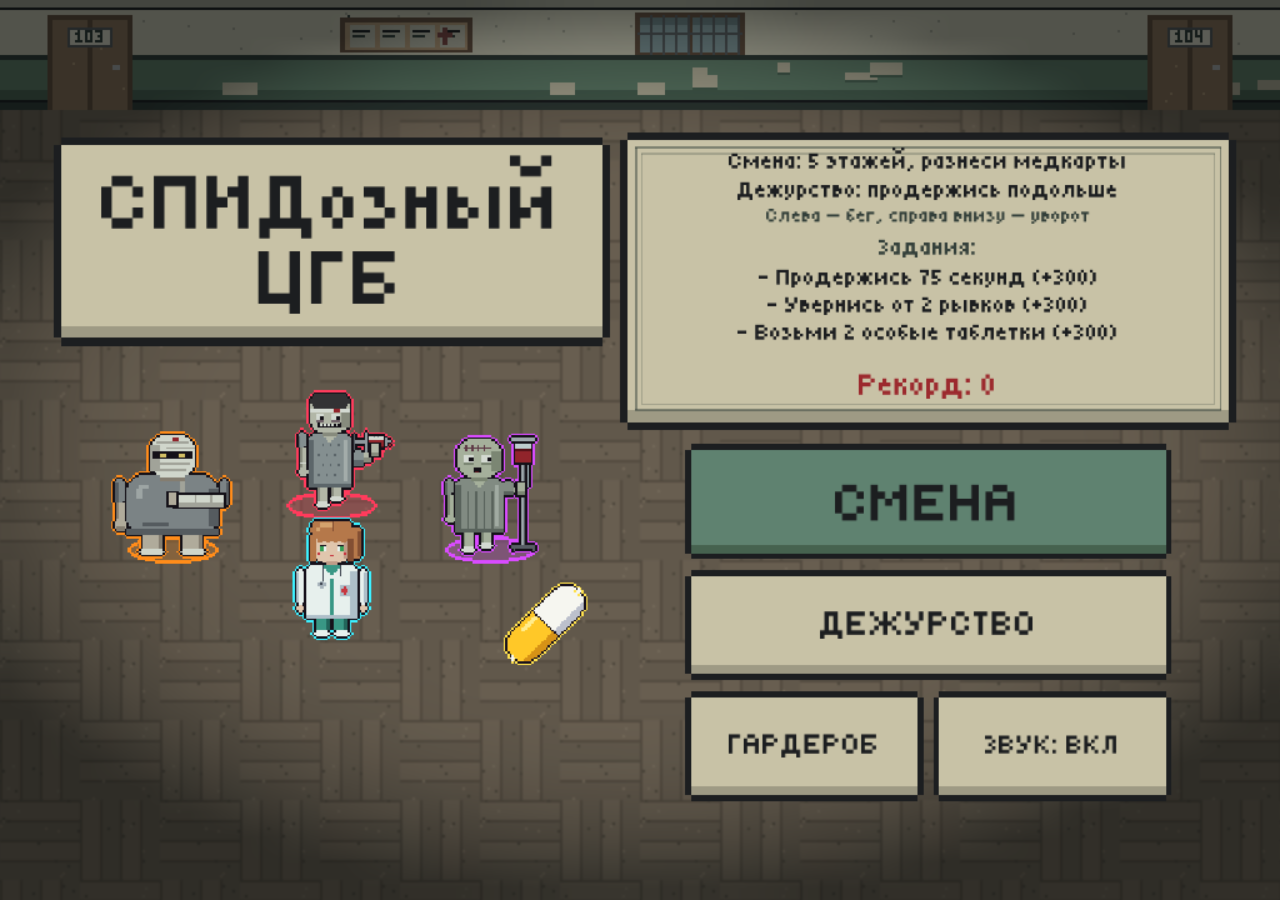
<file: index.html>
<!DOCTYPE html>
<html lang="ru">
<head>
  <meta charset="UTF-8">
  <!-- viewport-fit=cover нужен, чтобы на iPhone работали safe-area-inset -->
  <meta name="viewport" content="width=device-width, initial-scale=1, maximum-scale=1, user-scalable=no, viewport-fit=cover">
  <meta name="theme-color" content="#1e242c">
  <!-- Запуск с экрана «Домой»: без адресной строки, статус-бар поверх игры (отступы — safe-area) -->
  <meta name="apple-mobile-web-app-capable" content="yes">
  <meta name="mobile-web-app-capable" content="yes">
  <meta name="apple-mobile-web-app-status-bar-style" content="black-translucent">
  <meta name="apple-mobile-web-app-title" content="СПИДозный ЦГБ">
  <link rel="manifest" href="manifest.webmanifest">
  <link rel="apple-touch-icon" href="assets/icons/icon-180.png">
  <link rel="icon" type="image/png" sizes="192x192" href="assets/icons/icon-192.png">
  <meta name="format-detection" content="telephone=no">
  <title>СПИДозный ЦГБ</title>
  <link rel="stylesheet" href="css/style.css">
</head>
<body>
  <!-- Сюда Phaser вставит canvas с игрой (весь экран, игра горизонтальная) -->
  <div id="game-container"></div>

  <!-- Управление поверх игры: полупрозрачные HTML-элементы.
       Левая половина экрана — зона плавающего джойстика, справа внизу — уворот,
       сверху по центру — счёт и время, справа вверху — пауза. -->
  <div id="controls">
    <div id="joystick-zone">
      <div id="joystick-base">
        <div id="joystick-knob"></div>
      </div>
    </div>
    <!-- Только в «Смене»: сердечка и цель этажа -->
    <div id="hud-run" class="hud">
      <div id="hud-hearts"></div>
      <div id="hud-goal"></div>
    </div>
    <div id="hud-top" class="hud">
      <div id="hud-score">0</div>
      <div id="hud-time">0:00</div>
      <div id="hud-combo"><span id="hud-combo-text"></span><div id="hud-combo-bar"></div></div>
    </div>
    <button id="pause-button" class="hud" type="button" aria-label="Пауза"><span></span><span></span></button>
    <button id="dodge-button" class="hud" type="button" aria-label="Уворот"><span id="dodge-label">УВОРОТ</span><div id="dodge-cooldown"></div></button>
  </div>

  <!-- Подсказка для вертикальной ориентации телефона -->
  <div id="rotate-notice">Поверните телефон горизонтально</div>

  <!-- Phaser 3.80.1 лежит в репозитории (js/lib), а не на CDN — так игра работает без интернета.
       Лицензия Phaser — js/lib/PHASER-LICENSE.md -->
  <script src="js/lib/phaser.min.js"></script>

  <!-- Порядок важен: сначала настройки и утилиты, затем объекты, сцены и запуск -->
  <script src="js/layouts.js"></script>
  <script src="js/config.js"></script>
  <script src="js/utils/storage.js"></script>
  <script src="js/utils/progress.js"></script>
  <script src="js/utils/sound.js"></script>
  <script src="js/utils/joystick.js"></script>
  <script src="js/utils/hud.js"></script>
  <script src="js/utils/lighting.js"></script>
  <script src="js/objects/Player.js"></script>
  <script src="js/objects/Chaser.js"></script>
  <script src="js/objects/Bonus.js"></script>
  <script src="js/objects/Npc.js"></script>
  <script src="js/scenes/BootScene.js"></script>
  <script src="js/scenes/MenuScene.js"></script>
  <script src="js/scenes/GameScene.js"></script>
  <script src="js/scenes/RunMode.js"></script>
  <script src="js/scenes/UIScene.js"></script>
  <script src="js/main.js"></script>
</body>
</html>
</file>
<file: css/style.css>
/* =============================================================
   Единый стиль «мрачная государственная поликлиника» (казённые бланки, облупленная краска).
   Палитра — та же, что у окружения (assets/environment/make_environment.py):
     --ink        тёмный контур           #1c1e20
     --paper      пожелтевший бланк       #c8c2a6
     --paper-sh   тень бланка             #9e9a84
     --paint      масляная панель стены   #5f8270
     --paint-d    тёмная масляная панель  #46624f
     --paint-line полоса-бордюр панели    #34403a
   Шрифт — пиксельный Tiny5 с кириллицей (assets/fonts/, лицензия OFL).
   У шрифта одно начертание: искусственный жирный отключён, чтобы не размывать пиксели.
   ============================================================= */

@font-face {
  font-family: "Tiny5";
  font-style: normal;
  font-weight: 400;
  font-display: block;
  src: url("../assets/fonts/tiny5-cyrillic-400-normal.woff2") format("woff2");
  unicode-range: U+0301, U+0400-045F, U+0490-0491, U+04B0-04B1, U+2116;
}
@font-face {
  font-family: "Tiny5";
  font-style: normal;
  font-weight: 400;
  font-display: block;
  src: url("../assets/fonts/tiny5-latin-400-normal.woff2") format("woff2");
  unicode-range: U+0000-00FF, U+0131, U+0152-0153, U+02BB-02BC, U+02C6, U+02DA, U+02DC, U+2000-206F, U+20AC, U+2122, U+2190-2199, U+2212, U+2215;
}

:root {
  /* Размеры джойстика (CSS px). joystick.js пересчитывает их под экран */
  --base-r: 60px;
  --knob-r: 25px;

  --ink: #1c1e20;
  --paper: #c8c2a6;
  --paper-sh: #9e9a84;
  --paint: #5f8270;
  --paint-d: #46624f;
  --paint-line: #34403a;

  /* Отступы от выреза камеры и полоски жестов iPhone */
  --safe-l: env(safe-area-inset-left, 0px);
  --safe-r: env(safe-area-inset-right, 0px);
  --safe-t: env(safe-area-inset-top, 0px);
  --safe-b: env(safe-area-inset-bottom, 0px);
}

/* Базовый сброс и запрет любых «браузерных» жестов во время игры */
html,
body {
  margin: 0;
  padding: 0;
  width: 100%;
  height: 100vh;   /* запасной вариант для старых браузеров */
  height: 100dvh;  /* видимая высота экрана с учётом панелей браузера */
  overflow: hidden;
  background: var(--ink);

  overscroll-behavior: none;          /* нет pull-to-refresh и «резинки» */
  touch-action: none;                 /* нет прокрутки и pinch-to-zoom */
  user-select: none;                  /* нет выделения текста */
  -webkit-user-select: none;
  -webkit-touch-callout: none;        /* нет меню при долгом нажатии на iOS */
  -webkit-tap-highlight-color: transparent;
  -webkit-text-size-adjust: 100%;
}

body {
  position: fixed;
  top: 0;
  left: 0;
  font-family: "Tiny5", monospace;
  font-synthesis: none;
}

/* Игра — на весь экран (горизонтально). Слева и справа — отступ от выреза камеры iPhone */
#game-container {
  position: absolute;
  top: var(--safe-t);
  right: var(--safe-r);
  bottom: 0;
  left: var(--safe-l);
  overflow: hidden;
}

/* ---------- Управление поверх игры ----------
   Слой #controls сам нажатия не ловит (pointer-events: none) — их получает canvas
   (кнопки меню, паузы, экрана поражения). Нажатия ловят только джойстик и кнопки,
   и только во время игры (классы is-game / is-inactive на body ставит Joystick). */
#controls {
  position: absolute;
  inset: 0;
  pointer-events: none;
  z-index: 2;
}

.hud {
  visibility: hidden; /* в меню не показываем */
}

body.is-game .hud {
  visibility: visible;
}

/* Пауза или поражение — управление и счёт не нужны и не закрывают карточки */
body.is-game.is-inactive #pause-button,
body.is-game.is-inactive #dodge-button,
body.is-game.is-inactive #hud-top,
body.is-game.is-inactive #hud-run,
body.is-game.is-inactive #joystick-base {
  visibility: hidden;
}

/* Зона джойстика — левая половина экрана */
#joystick-zone {
  position: absolute;
  top: 0;
  bottom: 0;
  left: 0;
  width: 50%;
  touch-action: none;
}

body.is-game:not(.is-inactive) #joystick-zone {
  pointer-events: auto;
}

/* Пиксельные картинки растягиваются без сглаживания */
#joystick-base,
#joystick-knob {
  background-size: 100% 100%;
  background-repeat: no-repeat;
  image-rendering: pixelated;
  image-rendering: crisp-edges;
}

/* База появляется там, где коснулся палец (left/top задаёт joystick.js).
   Пока джойстик не держат — бледная подсказка в левом нижнем углу */
#joystick-base {
  position: absolute;
  width: calc(var(--base-r) * 2);
  height: calc(var(--base-r) * 2);
  margin-left: calc(var(--base-r) * -1);
  margin-top: calc(var(--base-r) * -1);
  background-image: url("../assets/ui/joystick_base.png");
  opacity: 0.3;
  visibility: hidden;
  pointer-events: none;
}

body.is-game #joystick-base {
  visibility: visible;
}

#joystick-base.is-held {
  opacity: 0.6;
}

/* Ручка: смещается относительно центра базы через transform */
#joystick-knob {
  position: absolute;
  left: 50%;
  top: 50%;
  width: calc(var(--knob-r) * 2);
  height: calc(var(--knob-r) * 2);
  margin-left: calc(var(--knob-r) * -1);
  margin-top: calc(var(--knob-r) * -1);
  background-image: url("../assets/ui/joystick_knob.png");
  will-change: transform;
}

/* Полупрозрачная табличка-побелка с пиксельными углами (как таблички на дверях) */
#hud-top,
#hud-run,
#pause-button,
#dodge-button {
  position: absolute;
  box-sizing: border-box;
  background: rgba(200, 194, 166, 0.72);
  border: 3px solid rgba(28, 30, 32, 0.85);
  clip-path: polygon(4px 0, calc(100% - 4px) 0, 100% 4px, 100% calc(100% - 4px),
                     calc(100% - 4px) 100%, 4px 100%, 0 calc(100% - 4px), 0 4px);
  color: var(--ink);
  font-family: "Tiny5", monospace;
}

/* «Смена»: сердечка и цель этажа — слева вверху */
#hud-run {
  top: calc(var(--safe-t) + 6px);
  left: calc(var(--safe-l) + 8px);
  padding: 4px 8px 5px;
  pointer-events: none;
  max-width: 34vw;
}

body.is-game #hud-run.is-off {
  visibility: hidden;
}

#hud-hearts {
  display: flex;
  gap: 3px;
  height: 22px;
}

#hud-hearts img {
  width: 24px;
  height: 22px;
  image-rendering: pixelated;
  image-rendering: crisp-edges;
}

#hud-goal {
  margin-top: 3px;
  font-size: 14px;
  line-height: 1.1;
  color: var(--ink);
  white-space: nowrap;
}

/* Счёт и время — сверху по центру (слева вверху — значки действующих таблеток) */
#hud-top {
  top: calc(var(--safe-t) + 6px);
  left: 50%;
  transform: translateX(-50%);
  min-width: 96px;
  padding: 2px 10px 4px;
  display: flex;
  flex-direction: column;
  align-items: center;
  pointer-events: none;
}

#hud-score {
  font-size: 24px;
  line-height: 1;
}

#hud-time {
  margin-top: 2px;
  color: var(--paint-line);
  font-size: 15px;
  font-variant-numeric: tabular-nums;
}

/* Комбо ×2…×4 и полоска оставшегося окна */
#hud-combo {
  display: none;
  width: 100%;
  text-align: center;
}

#hud-combo.is-active {
  display: block;
}

#hud-combo-text {
  color: #9c2a2e;
  font-size: 15px;
}

#hud-combo-bar {
  height: 4px;
  margin: 1px auto 0;
  background: #9c2a2e;
}

/* Кнопка паузы 52×52 — справа вверху */
#pause-button {
  top: calc(var(--safe-t) + 8px);
  right: calc(var(--safe-r) + 10px);
  width: 52px;
  height: 52px;
  padding: 0;
  display: flex;
  flex-direction: row;
  align-items: center;
  justify-content: center;
  gap: 8px;
  touch-action: manipulation;
  cursor: pointer;
}

#pause-button span {
  width: 8px;
  height: 20px;
  background: var(--ink);
}

body.is-game:not(.is-inactive) #pause-button,
body.is-game:not(.is-inactive) #dodge-button {
  pointer-events: auto;
}

#pause-button:active,
#dodge-button:active {
  background: rgba(158, 154, 132, 0.85);
}

/* Кнопка уворота — справа внизу, под большой палец.
   Пока перезаряжается — сверху тёмная «шторка», убывающая ступеньками */
#dodge-button {
  right: calc(var(--safe-r) + 28px);
  bottom: calc(var(--safe-b) + 24px);
  width: 96px;
  height: 96px;
  padding: 0;
  overflow: hidden;
  font-size: 16px;
  touch-action: none;
  cursor: pointer;
}

#dodge-label {
  position: relative;
  z-index: 1;
}

#dodge-cooldown {
  position: absolute;
  left: 0;
  top: 0;
  width: 100%;
  height: 0;
  background: rgba(30, 36, 44, 0.55);
  pointer-events: none;
}

#dodge-button.is-ready {
  background: rgba(222, 214, 180, 0.85); /* готов — чуть светлее */
}

#game-container canvas {
  display: block;
  touch-action: none;
}

/* Сообщение «поверните телефон» — по умолчанию скрыто */
#rotate-notice {
  display: none;
  position: fixed;
  inset: 0;
  z-index: 10;
  align-items: center;
  justify-content: center;
  padding: 24px;
  box-sizing: border-box;
  background: var(--paint);
  color: var(--ink);
  font-size: 22px;
  font-weight: 400;
  text-align: center;
}

/* Показываем его на телефоне и планшете в вертикальной ориентации */
@media (orientation: portrait) and (max-width: 900px) {
  #rotate-notice {
    display: flex;
  }
}
</file>
